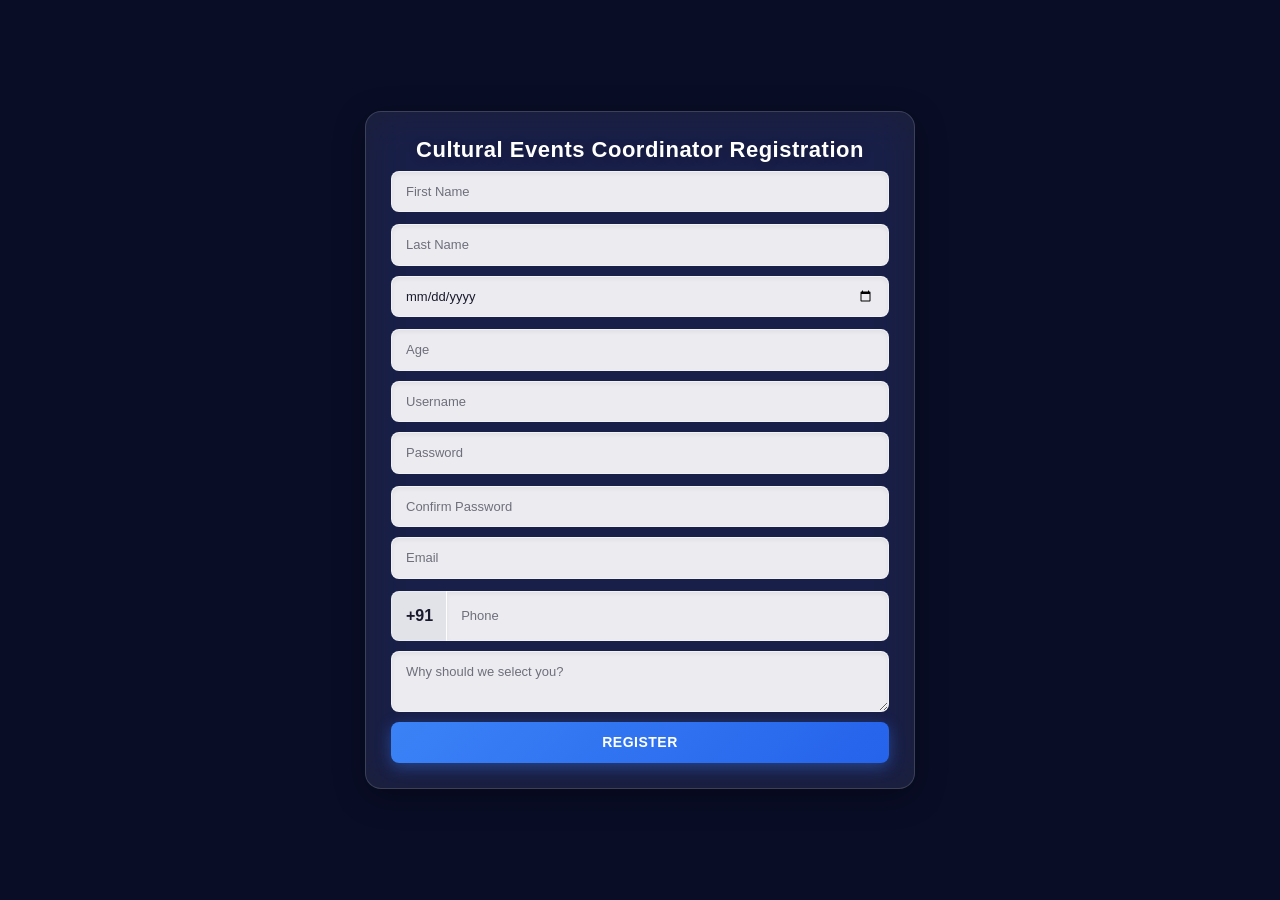
<file: index.html>
<!DOCTYPE html>
<html lang="en">
<head>
  <meta charset="UTF-8">
  <title>Parul University - Coordinator Registration</title>

  <link href="https://cdn.jsdelivr.net/npm/bootstrap@5.3.0/dist/css/bootstrap.min.css" rel="stylesheet">
  <link rel="stylesheet" href="style.css">
</head>

<body>

<div class="bg-overlay">

  <div class="form-container">

    <h5 class="text-center mb-3">
      Cultural Events Coordinator Registration
    </h5>

    <form id="form">

      <!-- Row 1: First Name and Last Name -->
      <div class="row g-2">
        <div class="col-12">
          <input type="text" class="form-control" placeholder="First Name" required>
        </div>
        <div class="col-12">
          <input type="text" class="form-control" placeholder="Last Name" required>
        </div>
      </div>

      <!-- Row 2: DOB and Age -->
      <div class="row g-2">
        <div class="col-12">
          <input type="date" class="form-control" id="dob" required>
        </div>
        <div class="col-12">
          <input type="number" class="form-control" id="age" placeholder="Age" readonly>
        </div>
      </div>

      <!-- Row 3: Username -->
      <div class="row g-2">
        <div class="col-12">
          <input type="text" class="form-control" placeholder="Username" required>
        </div>
      </div>

      <!-- Row 4: Password and Confirm Password -->
      <div class="row g-2">
        <div class="col-12">
          <input type="password" class="form-control" id="password" placeholder="Password" required>
        </div>
        <div class="col-12">
          <input type="password" class="form-control" id="confirmPassword" placeholder="Confirm Password" required>
        </div>
      </div>

      <!-- Row 5: Email and Phone -->
      <div class="row g-2">
        <div class="col-12">
          <input type="email" class="form-control" placeholder="Email" required>
        </div>
        <div class="col-12">
          <div class="input-group">
            <span class="prefix-box">+91</span>
            <input type="tel" class="form-control" placeholder="Phone" required>
          </div>
        </div>
      </div>

      <!-- Row 6: Comment -->
      <div class="row g-2">
        <div class="col-12">
          <textarea class="form-control" rows="2" placeholder="Why should we select you?" required></textarea>
        </div>
      </div>

      <button type="submit" class="btn btn-primary w-100 mt-2">Register</button>

    </form>

  </div>

</div>

<script src="java.js"></script>

</body>
</html>
</file>
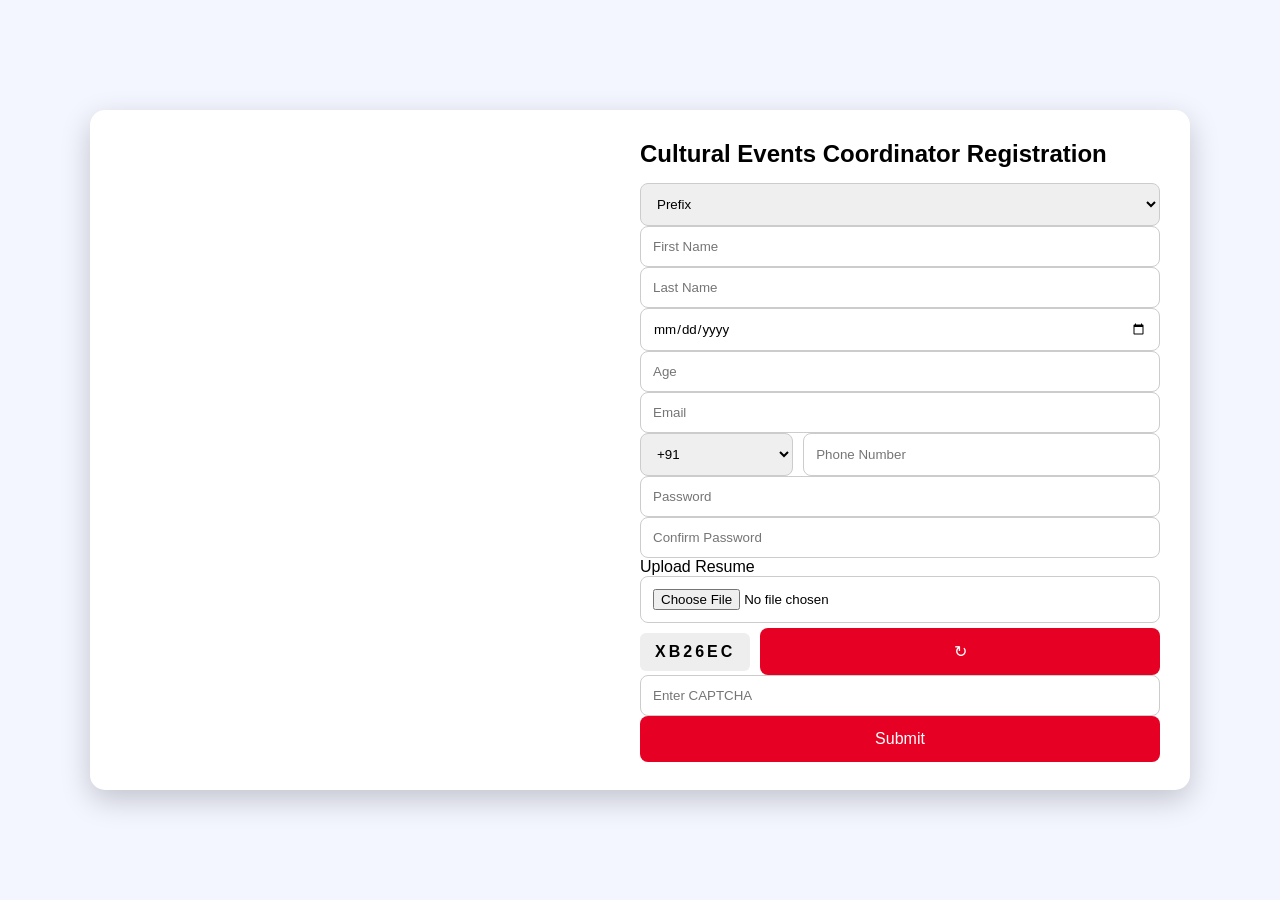
<file: forms/index.html>
<!DOCTYPE html>
<html lang="en">
<head>
<meta charset="UTF-8">
<meta name="viewport" content="width=device-width, initial-scale=1.0">
<title>Admission Form</title>

<style>

/* ===== BASIC STYLE ===== */
*{
margin:0;
padding:0;
box-sizing:border-box;
font-family:Arial;
}

body{
background:#f3f5ff;
display:flex;
justify-content:center;
align-items:center;
height:100vh;
}

.container{
display:flex;
width:1100px;
height:680px;
background:#fff;
border-radius:15px;
overflow:hidden;
box-shadow:0 10px 30px rgba(0,0,0,.2);
}

/* IMAGE BANNER */
.left{
flex:1;
background:url("https://pbs.twimg.com/media/G6hpv3kaYAAc41D.jpg")
no-repeat center;
background-size:contain;
}

/* FORM */
.form-box{
flex:1;
padding:30px;
overflow-y:auto;
}

h2{margin-bottom:15px;}

.input-group{margin-bottom:12px;}

input,select{
width:100%;
padding:12px;
border-radius:8px;
border:1px solid #ccc;
}

.phone{
display:flex;
gap:10px;
}

.phone select{width:30%;}
.phone input{width:70%;}

/* PHOTO PREVIEW */
.preview{
width:100px;
height:100px;
border-radius:50%;
object-fit:cover;
display:none;
margin-top:10px;
border:2px solid #ccc;
}

/* CAPTCHA */
.captcha-box{
display:flex;
align-items:center;
gap:10px;
margin-top:5px;
}

.captcha{
background:#eee;
padding:10px 15px;
font-weight:bold;
letter-spacing:3px;
border-radius:6px;
user-select:none;
}

/* BUTTON */
button{
width:100%;
padding:14px;
background:#e60023;
border:none;
color:white;
border-radius:8px;
font-size:16px;
cursor:pointer;
}

button:hover{background:#c4001d;}

.success{
color:green;
margin-top:10px;
display:none;
font-weight:bold;
}

</style>
</head>

<body>

<div class="container">

<div class="left"></div>

<div class="form-box">

<h2>Cultural Events Coordinator Registration</h2>

<form id="form">

<select required>
<option value="">Prefix</option>
<option>Mr.</option>
<option>Mrs.</option>
<option>Miss</option>
</select>

<input type="text" placeholder="First Name" required>
<input type="text" placeholder="Last Name" required>

<label></label>
<input type="date" id="dob" required>

<input type="number" id="age" placeholder="Age" readonly>

<input type="email" placeholder="Email" required>

<div class="phone">
<select>
<option>+91</option>
<option>+1</option>
</select>
<input type="tel" id="phone" maxlength="10" placeholder="Phone Number" required>
</div>

<input type="password" id="pass" placeholder="Password" required>
<input type="password" id="confirm" placeholder="Confirm Password" required>

<!-- PHOTO UPLOAD -->
<label>Upload Resume</label>
<input type="file" id="photo" accept="image/*" required>
<img id="preview" class="preview">

<!-- CAPTCHA -->
<div class="captcha-box">
<div class="captcha" id="captcha"></div>
<button type="button" onclick="generateCaptcha()">↻</button>
</div>

<input type="text" id="captchaInput" placeholder="Enter CAPTCHA" required>

<button type="submit">Submit</button>

<div id="msg" class="success">
✅ Form Submitted Successfully
</div>

</form>

</div>
</div>

<script>

/* ===== AGE CALCULATION ===== */
document.getElementById("dob").addEventListener("change",function(){

let dob=new Date(this.value);
let today=new Date();

let age=today.getFullYear()-dob.getFullYear();
let m=today.getMonth()-dob.getMonth();

if(m<0||(m===0&&today.getDate()<dob.getDate())){
age--;
}

document.getElementById("age").value=age>0?age:"";

});

/* ===== PHONE NUMBERS ONLY ===== */
document.getElementById("phone").addEventListener("input",function(){
this.value=this.value.replace(/[^0-9]/g,'');
});

/* ===== PHOTO PREVIEW ===== */
document.getElementById("photo").addEventListener("change",function(){

let file=this.files[0];
if(file){
let reader=new FileReader();

reader.onload=function(e){
let img=document.getElementById("preview");
img.src=e.target.result;
img.style.display="block";
};

reader.readAsDataURL(file);
}

});

/* ===== CAPTCHA ===== */
let currentCaptcha="";

function generateCaptcha(){
let chars="ABCDEFGHJKLMNPQRSTUVWXYZ23456789";
currentCaptcha="";

for(let i=0;i<6;i++){
currentCaptcha+=chars.charAt(
Math.floor(Math.random()*chars.length)
);
}

document.getElementById("captcha").innerText=currentCaptcha;
}

generateCaptcha();

/* ===== FORM VALIDATION ===== */
document.getElementById("form").addEventListener("submit",function(e){

e.preventDefault();

let pass=document.getElementById("pass").value;
let confirm=document.getElementById("confirm").value;
let userCaptcha=document.getElementById("captchaInput").value;

if(pass!==confirm){
alert("Passwords do not match");
return;
}

if(userCaptcha!==currentCaptcha){
alert("Wrong CAPTCHA");
generateCaptcha();
return;
}

document.getElementById("msg").style.display="block";
this.reset();
document.getElementById("preview").style.display="none";
generateCaptcha();

});

</script>

</body>
</html>
</file>
<file: style.css>
html, body {
    height: 100%;
    margin: 0;
    overflow: hidden;
    font-family: 'Segoe UI', Tahoma, Geneva, Verdana, sans-serif;
    background: #0a0e27;
  }
  
  .bg-overlay {
    height: 100vh;
    width: 100%;
    background: url("https://static.boostmytalent.com/img/univ/parul-university-vadodara-campus-admission.webp") no-repeat center center/cover;
    display: flex;
    justify-content: center;
    align-items: center;
    position: relative;
    overflow: hidden;
  }
  
  .bg-overlay::before {
    content: "";
    position: absolute;
    top: 0;
    left: 0;
    height: 100%;
    width: 100%;
    background: rgba(10, 14, 39, 0.65);
    backdrop-filter: blur(8px);
  }
  
  .form-container {
    position: relative;
    width: 95%;
    max-width: 550px;
    margin: auto;
    padding: 25px;
    
    background: rgba(255, 255, 255, 0.08);
    backdrop-filter: blur(20px) saturate(180%);
    border: 1px solid rgba(255, 255, 255, 0.15);
    border-radius: 16px;
    
    box-shadow: 0 8px 32px rgba(0, 0, 0, 0.3);
    animation: slideIn 0.5s ease-out;
    z-index: 1;
  }

  @keyframes slideIn {
    from {
      opacity: 0;
      transform: translateY(20px);
    }
    to {
      opacity: 1;
      transform: translateY(0);
    }
  }
  
  .form-container h5 {
    color: #ffffff;
    font-size: 22px;
    font-weight: 700;
    text-shadow: 0 2px 10px rgba(0, 0, 0, 0.2);
    letter-spacing: 0.5px;
    margin-bottom: 15px !important;
  }

  .form-control, 
  .form-select {
    font-size: 13px !important;
    padding: 10px 14px !important;
    background: rgba(255, 255, 255, 0.92) !important;
    border: 1px solid rgba(255, 255, 255, 0.3) !important;
    border-radius: 8px !important;
    color: #1a1a2e !important;
    transition: all 0.3s ease !important;
    box-shadow: inset 0 2px 4px rgba(0, 0, 0, 0.05) !important;
  }

  .form-control::placeholder {
    color: rgba(26, 26, 46, 0.6);
  }
  
  .form-control:focus, 
  .form-select:focus {
    background: rgba(255, 255, 255, 0.98) !important;
    border-color: #3b82f6 !important;
    box-shadow: 0 0 0 3px rgba(59, 130, 246, 0.1), inset 0 2px 4px rgba(0, 0, 0, 0.05) !important;
    outline: none !important;
  }

  .form-control:hover, 
  .form-select:hover {
    border-color: rgba(59, 130, 246, 0.5) !important;
  }

  textarea.form-control {
    resize: vertical;
    max-height: 120px;
  }

  textarea.form-control:focus {
    outline: none !important;
  }
  
  .prefix-box {
    background: rgba(255, 255, 255, 0.88);
    padding: 12px 14px;
    border-right: none;
    font-weight: 600;
    color: #1a1a2e;
    border: 1px solid rgba(255, 255, 255, 0.3);
    border-right: 0;
    border-radius: 8px 0 0 8px;
  }

  .input-group .form-control {
    border-radius: 0 8px 8px 0 !important;
  }
  
  .btn-primary {
    font-size: 14px !important;
    padding: 10px 20px !important;
    font-weight: 600 !important;
    background: linear-gradient(135deg, #3b82f6 0%, #2563eb 100%) !important;
    border: none !important;
    border-radius: 8px !important;
    margin-top: 10px !important;
    transition: all 0.3s ease !important;
    text-transform: uppercase;
    letter-spacing: 0.5px;
    box-shadow: 0 4px 15px rgba(59, 130, 246, 0.4);
  }

  .btn-primary:hover {
    background: linear-gradient(135deg, #2563eb 0%, #1d4ed8 100%) !important;
    box-shadow: 0 6px 20px rgba(59, 130, 246, 0.6);
    transform: translateY(-2px);
  }

  .btn-primary:active {
    transform: translateY(0);
  }

  .row {
    gap: 12px;
    row-gap: 12px;
    margin-bottom: 10px;
    display: flex;
    flex-wrap: wrap;
  }

  form .row:last-of-type {
    margin-bottom: 0;
  }
  
  form .col-4,
  form .col-6,
  form .col-12 {
    display: flex;
    flex-direction: column;
    justify-content: flex-start;
  }
  
  form .col-12 {
    margin-top: 0;
  }

  /* Section spacing */
  form > .row:nth-child(n+2) {
    margin-top: 8px;
  }
</file>
